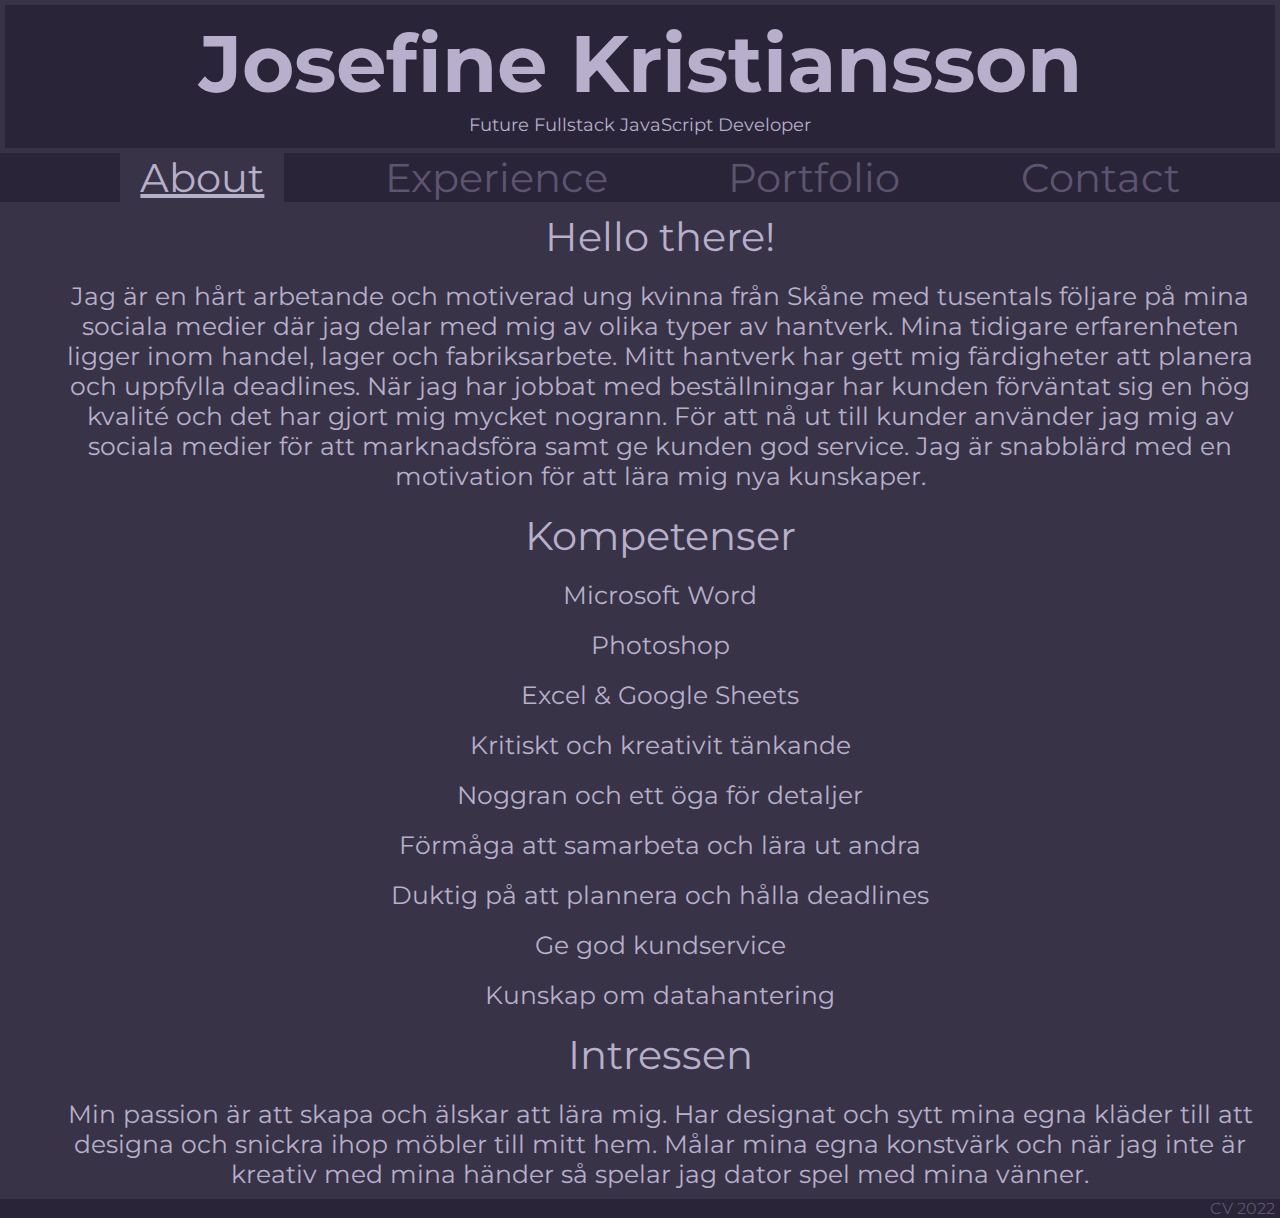
<file: index.html>
<!DOCTYPE html>
<html lang="en">
  <head>
    <meta charset="UTF-8" />
    <meta name="viewport" content="width=device-width, initial-scale=1.0" />
    <link rel="stylesheet" href="css/index.css" />
    <title>Josefine Kristiansson</title>
  </head>

  <body>
    <header>
      <h1>Josefine Kristiansson</h1>
      <p>Future Fullstack JavaScript Developer</p>
    </header>
    <nav>
      <ul>
        <li><a href="index.html" class="active">About</a></li>
        <li><a href="experiance.html" class="experiance">Experience</a></li>
        <li><a href="portfolio.html" class="portfolio">Portfolio</a></li>
        <li><a href="contact.html" class="contact">Contact</a></li>
      </ul>
    </nav>
    <main>
      <div>
        <ul>
          <li id="Hello">Hello there!</li>
          <li>
            Jag är en hårt arbetande och motiverad ung kvinna från Skåne med
            tusentals följare på mina sociala medier där jag delar med mig av
            olika typer av hantverk. Mina tidigare erfarenheten ligger inom
            handel, lager och fabriksarbete. Mitt hantverk har gett mig
            färdigheter att planera och uppfylla deadlines. När jag har jobbat
            med beställningar har kunden förväntat sig en hög kvalité och det
            har gjort mig mycket nogrann. För att nå ut till kunder använder jag
            mig av sociala medier för att marknadsföra samt ge kunden god
            service. Jag är snabblärd med en motivation för att lära mig nya
            kunskaper.
          </li>
        </ul>
        <ul>
          <li id="Kompetenser">Kompetenser</li>
          <li>Microsoft Word</li>
          <li>Photoshop</li>
          <li>Excel & Google Sheets</li>
          <li>Kritiskt och kreativit tänkande</li>
          <li>Noggran och ett öga för detaljer</li>
          <li>Förmåga att samarbeta och lära ut andra</li>
          <li>Duktig på att plannera och hålla deadlines</li>
          <li>Ge god kundservice</li>
          <li>Kunskap om datahantering</li>
        </ul>
        <ul>
          <li id="Intressen">Intressen</li>
          <li>
            Min passion är att skapa och älskar att lära mig. Har designat och
            sytt mina egna kläder till att designa och snickra ihop möbler till
            mitt hem. Målar mina egna konstvärk och när jag inte är kreativ med
            mina händer så spelar jag dator spel med mina vänner.
          </li>
        </ul>
      </div>
    </main>

    <footer>CV 2022</footer>
  </body>
</html>
</file>
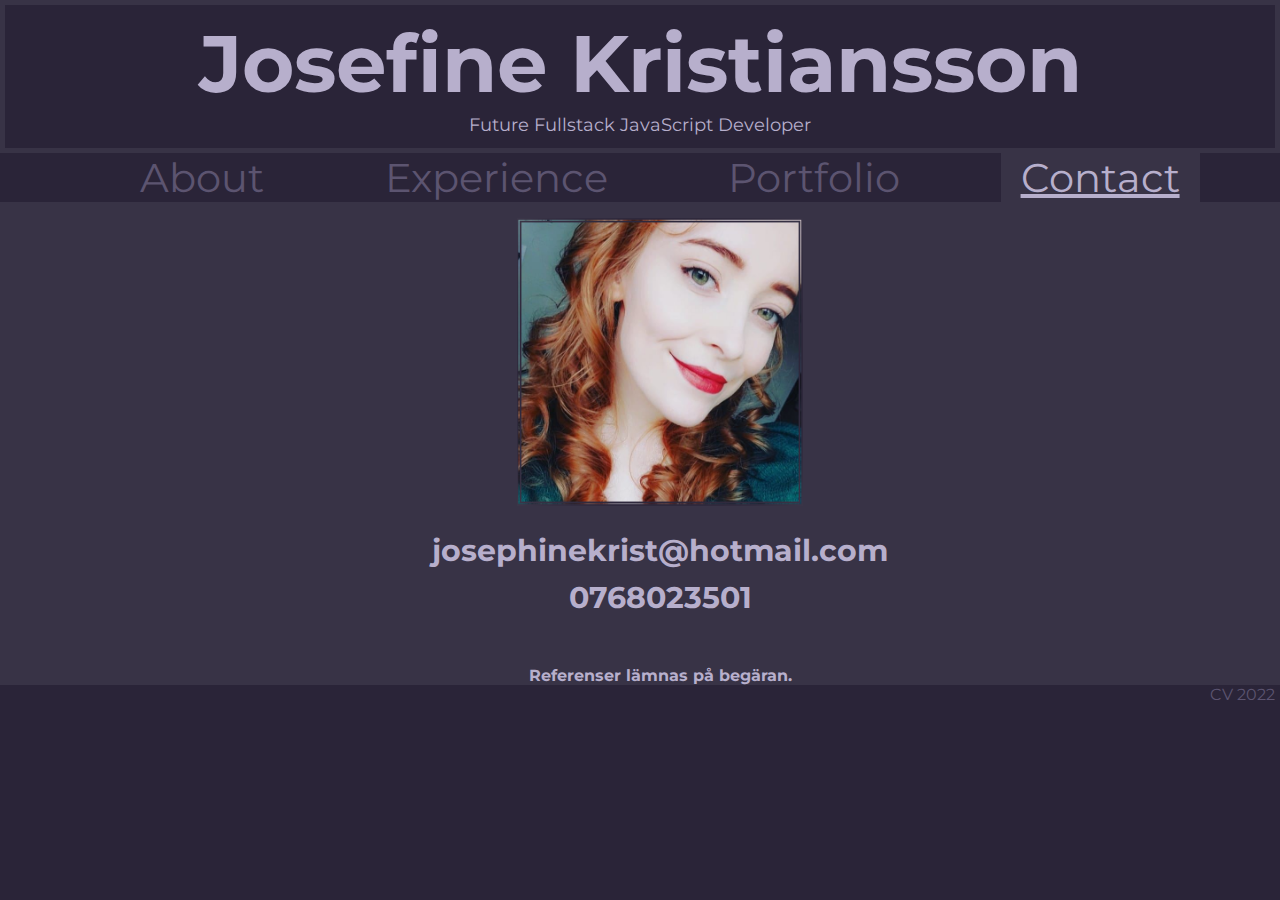
<file: contact.html>
<!DOCTYPE html>
<html lang="en">
  <head>
    <meta charset="UTF-8" />
    <meta name="viewport" content="width=device-width, initial-scale=1.0" />
    <link rel="stylesheet" href="css/index.css" />
    <title>Josefine Kristiansson</title>
  </head>

  <body>
    <header>
      <h1>Josefine Kristiansson</h1>
      <p>Future Fullstack JavaScript Developer</p>
    </header>
    <nav>
      <ul>
        <li><a href="index.html" class="about">About</a></li>
        <li><a href="experiance.html" class="experiance">Experience</a></li>
        <li><a href="portfolio.html" class="portfolio">Portfolio</a></li>
        <li><a href="contact.html" class="active">Contact</a></li>
      </ul>
    </nav>
    <main>
      <ul>
        <img src="profilepicture.png" alt="Picture of Josefine Kristiansson" />
        <h3>josephinekrist@hotmail.com</h3>
        <h3>0768023501</h3>
        <h4>Referenser lämnas på begäran.</h4>
      </ul>
    </main>

    <footer>CV 2022</footer>
  </body>
</html>
</file>
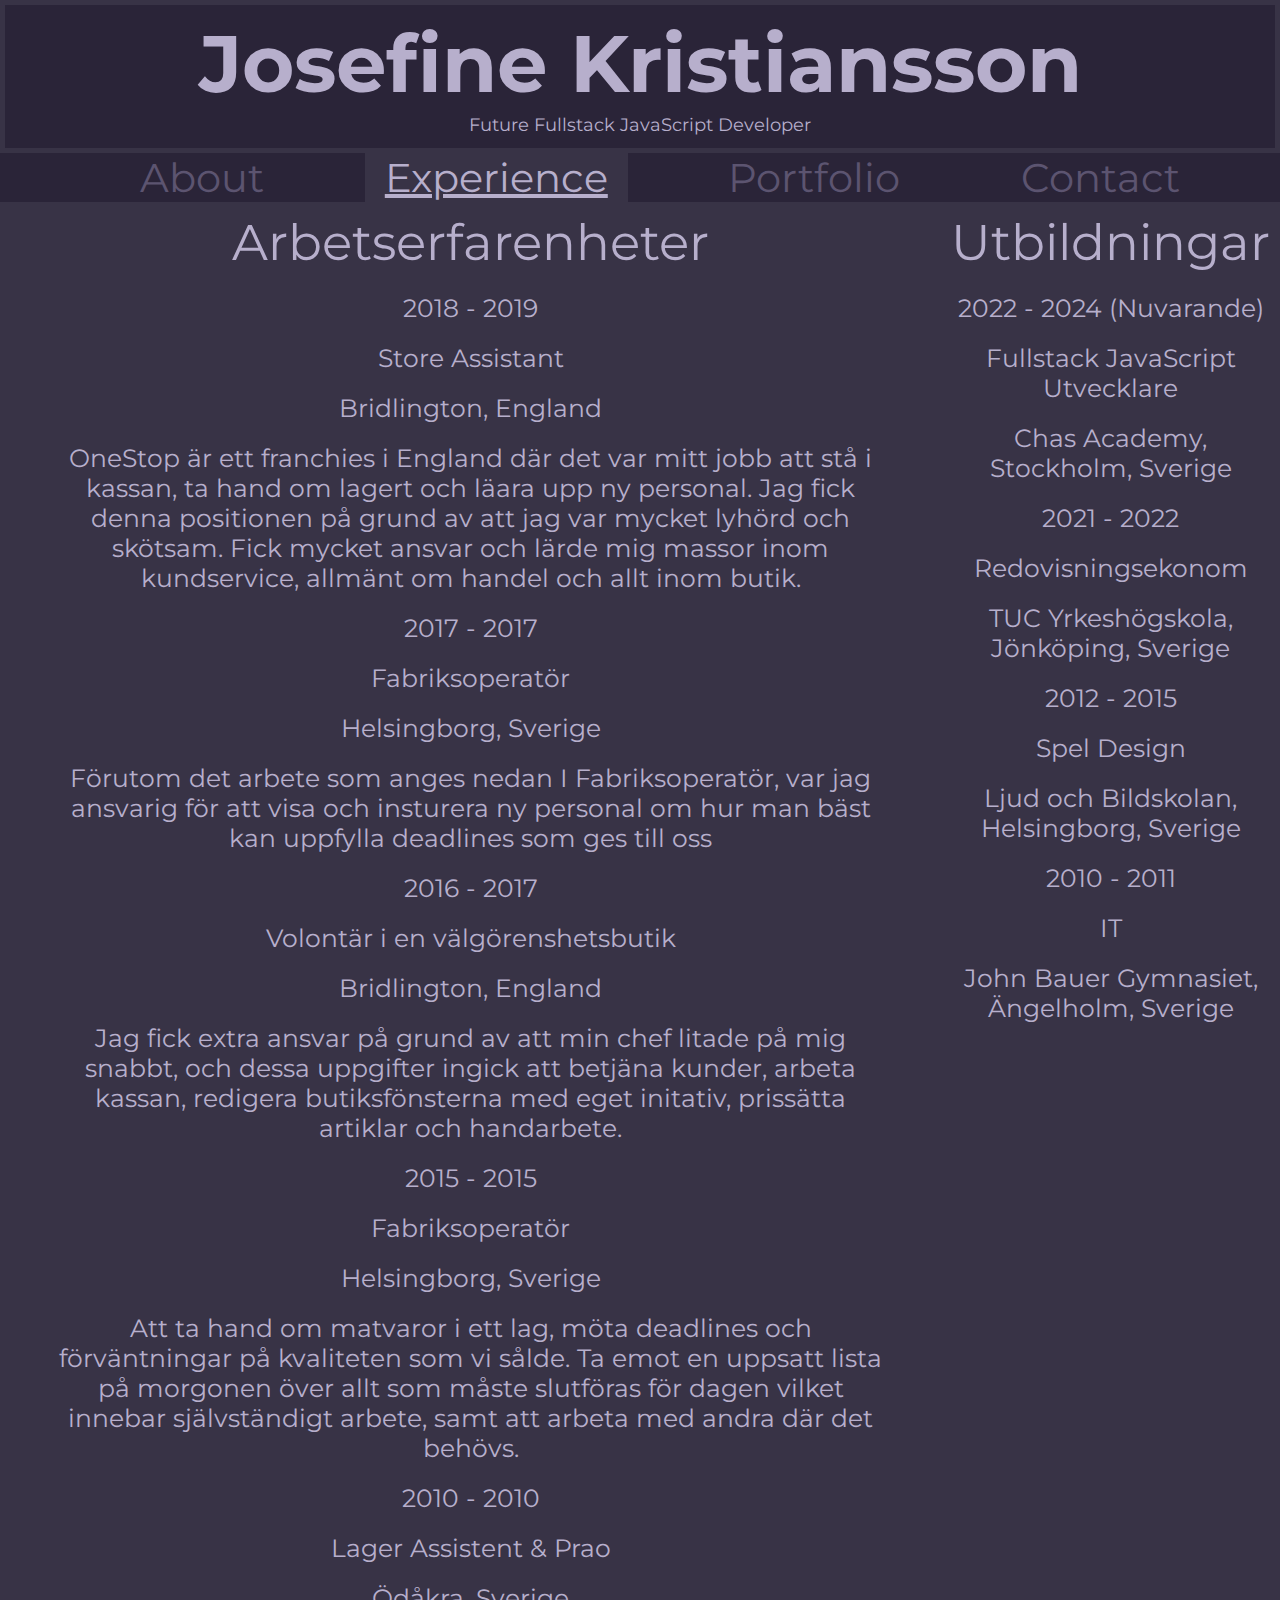
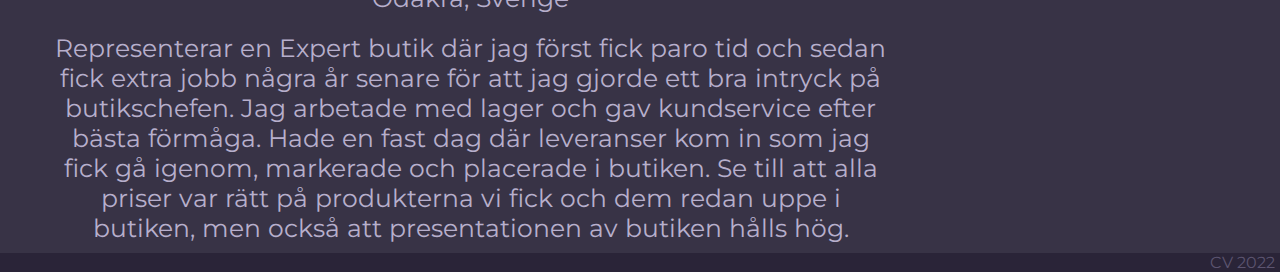
<file: experiance.html>
<!DOCTYPE html>
<html lang="en">
  <head>
    <meta charset="UTF-8" />
    <meta name="viewport" content="width=device-width, initial-scale=1.0" />
    <link rel="stylesheet" href="css/experience.css" />
    <title>Josefine Kristiansson</title>
  </head>

  <body>
    <header>
      <h1>Josefine Kristiansson</h1>
      <p>Future Fullstack JavaScript Developer</p>
    </header>
    <nav>
      <ul>
        <li><a href="index.html" class="about">About</a></li>
        <li><a href="experiance.html" class="active">Experience</a></li>
        <li><a href="portfolio.html" class="portfolio">Portfolio</a></li>
        <li><a href="contact.html" class="contact">Contact</a></li>
      </ul>
    </nav>
    <main>
      <ul id="arbetserfarenheter">
        <li class="underTitle">Arbetserfarenheter</li>
      </ul>
      <ul id="utbildningar">
        <li class="underTitle">Utbildningar</li>
      </ul>
    </main>

    <footer>CV 2022</footer>
    <script src="js/experience.js"></script>
  </body>
</html>
</file>
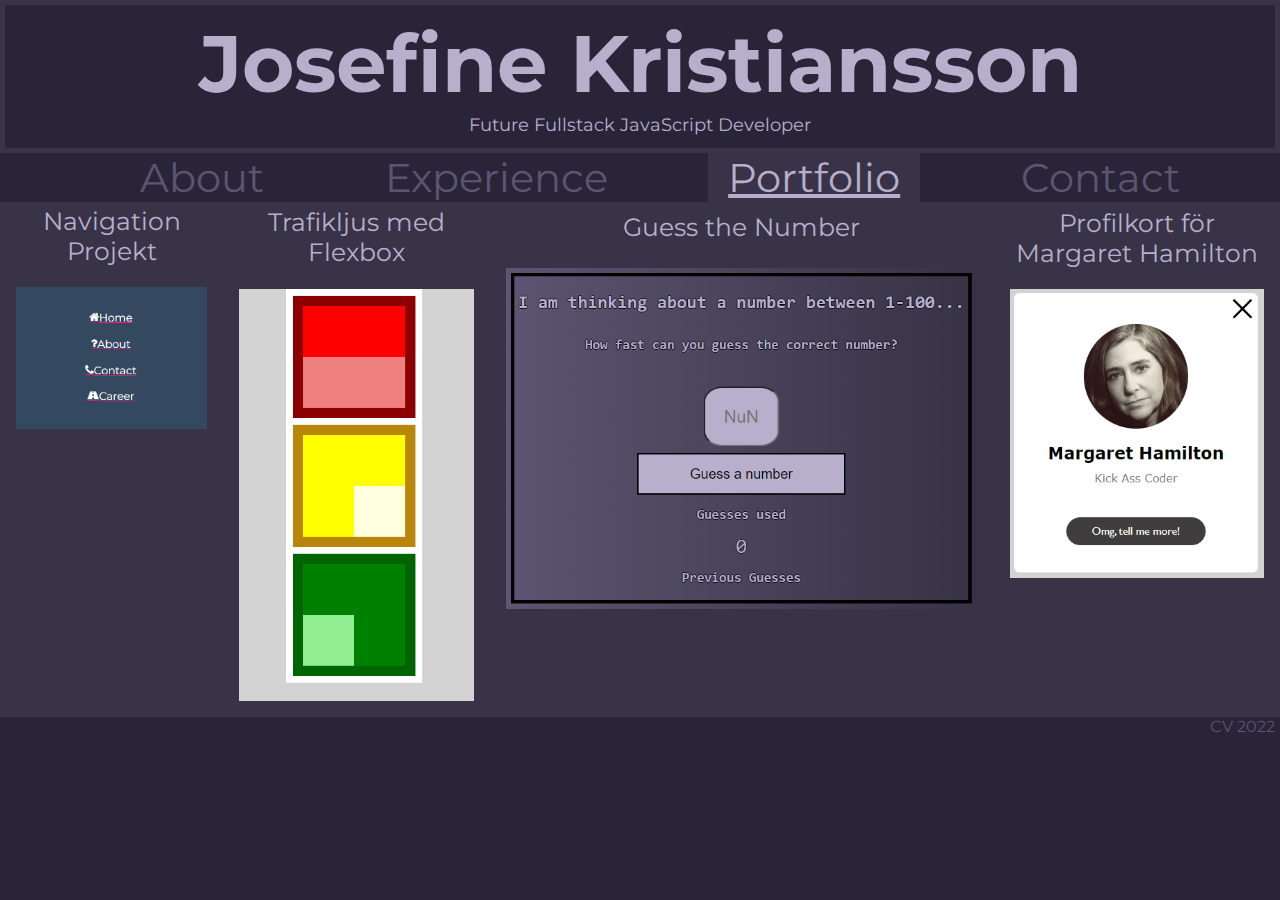
<file: portfolio.html>
<!DOCTYPE html>
<html lang="en">
  <head>
    <meta charset="UTF-8" />
    <meta name="viewport" content="width=device-width, initial-scale=1.0" />
    <link rel="stylesheet" href="css/portfolio.css" />
    <title>Josefine Kristiansson</title>
  </head>

  <body>
    <header>
      <h1>Josefine Kristiansson</h1>
      <p>Future Fullstack JavaScript Developer</p>
    </header>
    <nav>
      <ul>
        <li><a href="index.html" class="about">About</a></li>
        <li><a href="experiance.html" class="experiance">Experience</a></li>
        <li><a href="portfolio.html" class="active">Portfolio</a></li>
        <li><a href="contact.html" class="contact">Contact</a></li>
      </ul>
    </nav>
    <main>
      <div>
        <p>Navigation Projekt</p>
        <img id="projectOne" src="Project1.png" alt="Navigation Project" />
      </div>

      <div>
        <p>Trafikljus med Flexbox</p>
        <img id="projectTwo" src="Project2.png" alt="Flexbox Trafikljus" />
      </div>
      <div>
        <p>Guess the Number</p>
        <img
          id="projectThree"
          src="Project3.png"
          alt=" Play it here > https://chasacademy-josefine-kristiansson.github.io/guessthenumber/"
        />
      </div>
      <div>
        <p>Profilkort för Margaret Hamilton</p>
        <img
          id="projectFour"
          src="Project4.png"
          alt="Profile Card for Margaret Hamilton"
        />
      </div>
      <div id="myModal" class="modal">
        <span class="close">&times;</span>
        <img src="Project1.png" id="img01" alt="Picture Open" />
        <div id="caption"></div>
      </div>
    </main>

    <footer>CV 2022</footer>
    <script src="js/portfolio.js"></script>
  </body>
</html>
</file>
<file: css/index.css>
* {
  box-sizing: border-box;
  margin: 0;
}
@font-face {
  font-family: "Montserrat";
  src: url(./Montserrat-VariableFont_wght.ttf);
}
:root {
  --1: #2a2438;
  --2: #383346;
  --3: #5c5470;
  --4: #b7afcc;
}
body {
  display: flex;
  background-color: var(--1);
  color: var(--4);
  font-family: "Montserrat";
  text-align: center;
  flex-direction: column;
}
header {
  font-size: 150%;
  flex-direction: column;
  padding: 10px;
  border: 5px solid var(--2);
}
ul {
  list-style-type: none;
}
nav ul {
  display: flex;
  justify-content: space-evenly;
  align-items: center;
  font-size: 40px;
  background-color: var(--2);
  flex-direction: column;
}
#Hello {
  font-size: 40px;
  padding-top: 10px;
  font-style: bold;
}

#Kompetenser {
  font-size: 40px;
  padding-top: 10px;
  font-style: bold;
}
#Intressen {
  font-size: 40px;
  padding-top: 10px;
  font-style: bold;
}
nav a {
  padding: 4px 20px;
}

header h1 {
  justify-content: center;
}
header p {
  font-size: large;
  padding: 2px;
}
main {
  display: flex;
  justify-content: center;
  flex-direction: row;
  background-color: var(--2);
}
main li {
  font-size: 25px;
  padding: 10px;
  justify-content: center;
}
h2 {
  padding: 1rem;
  font-size: 50px;
}
h3 {
  font-size: 30px;
  padding-top: 10px;
}

p {
  padding: 2%;
  font-size: 25px;
}

a:hover {
  text-decoration: underline;
  color: var(--4);
}
a.active {
  color: var(--4);
  text-decoration: underline;
}

.about {
  text-decoration: none;
  color: var(--3);
}

.experiance {
  text-decoration: none;
  color: var(--3);
}

.portfolio {
  text-decoration: none;
  color: var(--3);
}

.contact {
  text-decoration: none;
  color: var(--3);
}

img {
  display: block;
  margin-left: auto;
  margin-right: auto;
  max-height: 20rem;
  justify-content: center;
  padding: 1rem;
}

footer {
  display: flex;
  background-color: var(--1);
  color: var(--3);
  margin-right: 5px;
  justify-content: end;
}

@media (min-width: 850px) {
  nav ul {
    flex-direction: row;
    font-size: 40px;
    background-color: var(--1);
  }
  header {
    border: 5px solid var(--2);
    justify-content: center;
    font-size: 40px;
  }
  .active {
    background-color: var(--2);
    padding: 4px 20px;
  }
  main {
    flex-direction: row;
  }
  h4 {
    padding-top: 50px;
  }
}
</file>
<file: css/experience.css>
* {
  box-sizing: border-box;
  margin: 0;
}
@font-face {
  font-family: "Montserrat";
  src: url(./Montserrat-VariableFont_wght.ttf);
}
:root {
  --1: #2a2438;
  --2: #383346;
  --3: #5c5470;
  --4: #b7afcc;
}
body {
  display: flex;
  background-color: var(--1);
  color: var(--4);
  font-family: "Montserrat";
  text-align: center;
  flex-direction: column;
}
header {
  font-size: 150%;
  padding: 10px;
  border: 5px solid var(--2);
}
ul {
  list-style-type: none;
}
#arbetserfarenheter {
  font-size: 50px;
}
#utbildningar {
  font-size: 50px;
}
nav ul {
  display: flex;
  justify-content: space-evenly;
  align-items: center;
  font-size: 40px;
  background-color: var(--2);
  flex-direction: column;
}
nav a {
  padding: 4px 20px;
}

header h1 {
  justify-content: center;
}
header p {
  font-size: large;
  padding: 2px;
}
main {
  display: flex;
  justify-content: center;
  flex-direction: row;
  background-color: var(--2);
}
main li {
  font-size: 25px;
  padding: 10px;
  justify-content: center;
}
h2 {
  padding: 1rem;
  font-size: 50px;
}
h3 {
  font-size: 30px;
  padding-top: 10px;
}

p {
  padding: 2%;
  font-size: 25px;
}

a:hover {
  text-decoration: underline;
  color: var(--4);
}
a.active {
  color: var(--4);
  text-decoration: underline;
}

.about {
  text-decoration: none;
  color: var(--3);
}

.experiance {
  text-decoration: none;
  color: var(--3);
}

.portfolio {
  text-decoration: none;
  color: var(--3);
}

.contact {
  text-decoration: none;
  color: var(--3);
}

img {
  display: block;
  margin-left: auto;
  margin-right: auto;
  max-height: 20rem;
  justify-content: center;
  padding: 1rem;
}

footer {
  display: flex;
  background-color: var(--1);
  color: var(--3);
  margin-right: 5px;
  justify-content: end;
}
.underTitle {
  font-size: 50px;
}

@media (min-width: 850px) {
  nav ul {
    flex-direction: row;
    font-size: 40px;
    background-color: var(--1);
  }
  header {
    border: 5px solid var(--2);
    justify-content: center;
    font-size: 40px;
  }
  .active {
    background-color: var(--2);
    padding: 4px 20px;
  }
  main {
    flex-direction: row;
  }
  h4 {
    padding-top: 50px;
  }
}
</file>
<file: css/portfolio.css>
* {
  box-sizing: border-box;
  margin: 0;
}
@font-face {
  font-family: "Montserrat";
  src: url(./Montserrat-VariableFont_wght.ttf);
}
:root {
  --1: #2a2438;
  --2: #383346;
  --3: #5c5470;
  --4: #b7afcc;
}

#projectOne,
#projectTwo,
#projectThree,
#projectFour {
  border-radius: 5px;
  cursor: pointer;
  transition: 0.3s;
}

#projectOne:hover,
#projectTwo:hover,
#projectThree:hover,
#projectFour:hover {
  opacity: 0.7;
}

.modal {
  display: none;
  position: fixed;
  z-index: 1;
  padding-top: 100px;
  left: 0;
  top: 0;
  width: 100%;
  height: 100%;
  overflow: auto;
  background-color: var(--1);
  background-color: rgba(42, 36, 56, 0.9);
}

.modal-content {
  margin: auto;
  display: block;
}

#caption {
  margin: auto;
  display: block;
  width: 80%;
  max-width: 700px;
  text-align: center;
  color: var(--4);
  padding: 10px 0;
  height: 150px;
}
.modal-content,
#caption {
  animation-name: zoom;
  animation-duration: 0.6s;
}

@keyframes zoom {
  from {
    transform: scale(0);
  }
  to {
    transform: scale(1);
  }
}

.close {
  position: absolute;
  top: 5px;
  right: 20px;
  color: var(--4);
  font-size: 80px;
  font-weight: bold;
  transition: 0.3s;
}
.close:hover,
.close:focus {
  color: #bbb;
  text-decoration: none;
  cursor: pointer;
}

body {
  display: flex;
  background-color: var(--1);
  color: var(--4);
  font-family: "Montserrat";
  text-align: center;
  flex-direction: column;
}
header {
  font-size: 150%;
  flex-direction: column;
  padding: 10px;
  border: 5px solid var(--2);
}
ul {
  list-style-type: none;
}
nav ul {
  display: flex;
  justify-content: space-evenly;
  align-items: center;
  font-size: 40px;
  background-color: var(--2);
  flex-direction: column;
}
nav a {
  padding: 4px 20px;
}

header h1 {
  justify-content: center;
}
header p {
  font-size: large;
  padding: 2px;
}
main {
  display: flex;
  justify-content: center;
  background-color: var(--2);
}
main li {
  font-size: 25px;
  padding: 10px;
  justify-content: center;
}
h2 {
  padding: 1rem;
  font-size: 50px;
}
h3 {
  font-size: 30px;
  padding-top: 10px;
}

p {
  padding: 2%;
  font-size: 25px;
}

a:hover {
  text-decoration: underline;
  color: var(--4);
}
a.active {
  color: var(--4);
  text-decoration: underline;
}

.about {
  text-decoration: none;
  color: var(--3);
}

.experiance {
  text-decoration: none;
  color: var(--3);
}

.portfolio {
  text-decoration: none;
  color: var(--3);
}

.contact {
  text-decoration: none;
  color: var(--3);
}

img {
  display: block;
  margin-left: auto;
  margin-right: auto;
  max-width: 100%;
  max-height: 50%;
  justify-content: center;
  padding: 1rem;
}
div {
  height: fit-content;
}

footer {
  display: flex;
  background-color: var(--1);
  color: var(--3);
  margin-right: 5px;
  justify-content: end;
}
@media only screen and (max-width: 700px) {
  .modal-content {
    width: 100%;
  }
}
@media (min-width: 850px) {
  nav ul {
    flex-direction: row;
    font-size: 40px;
    background-color: var(--1);
  }
  header {
    border: 5px solid var(--2);
    justify-content: center;
    font-size: 40px;
  }
  .active {
    background-color: var(--2);
    padding: 4px 20px;
  }
  main {
    flex-direction: row;
  }
  h4 {
    padding-top: 50px;
  }
}
</file>
